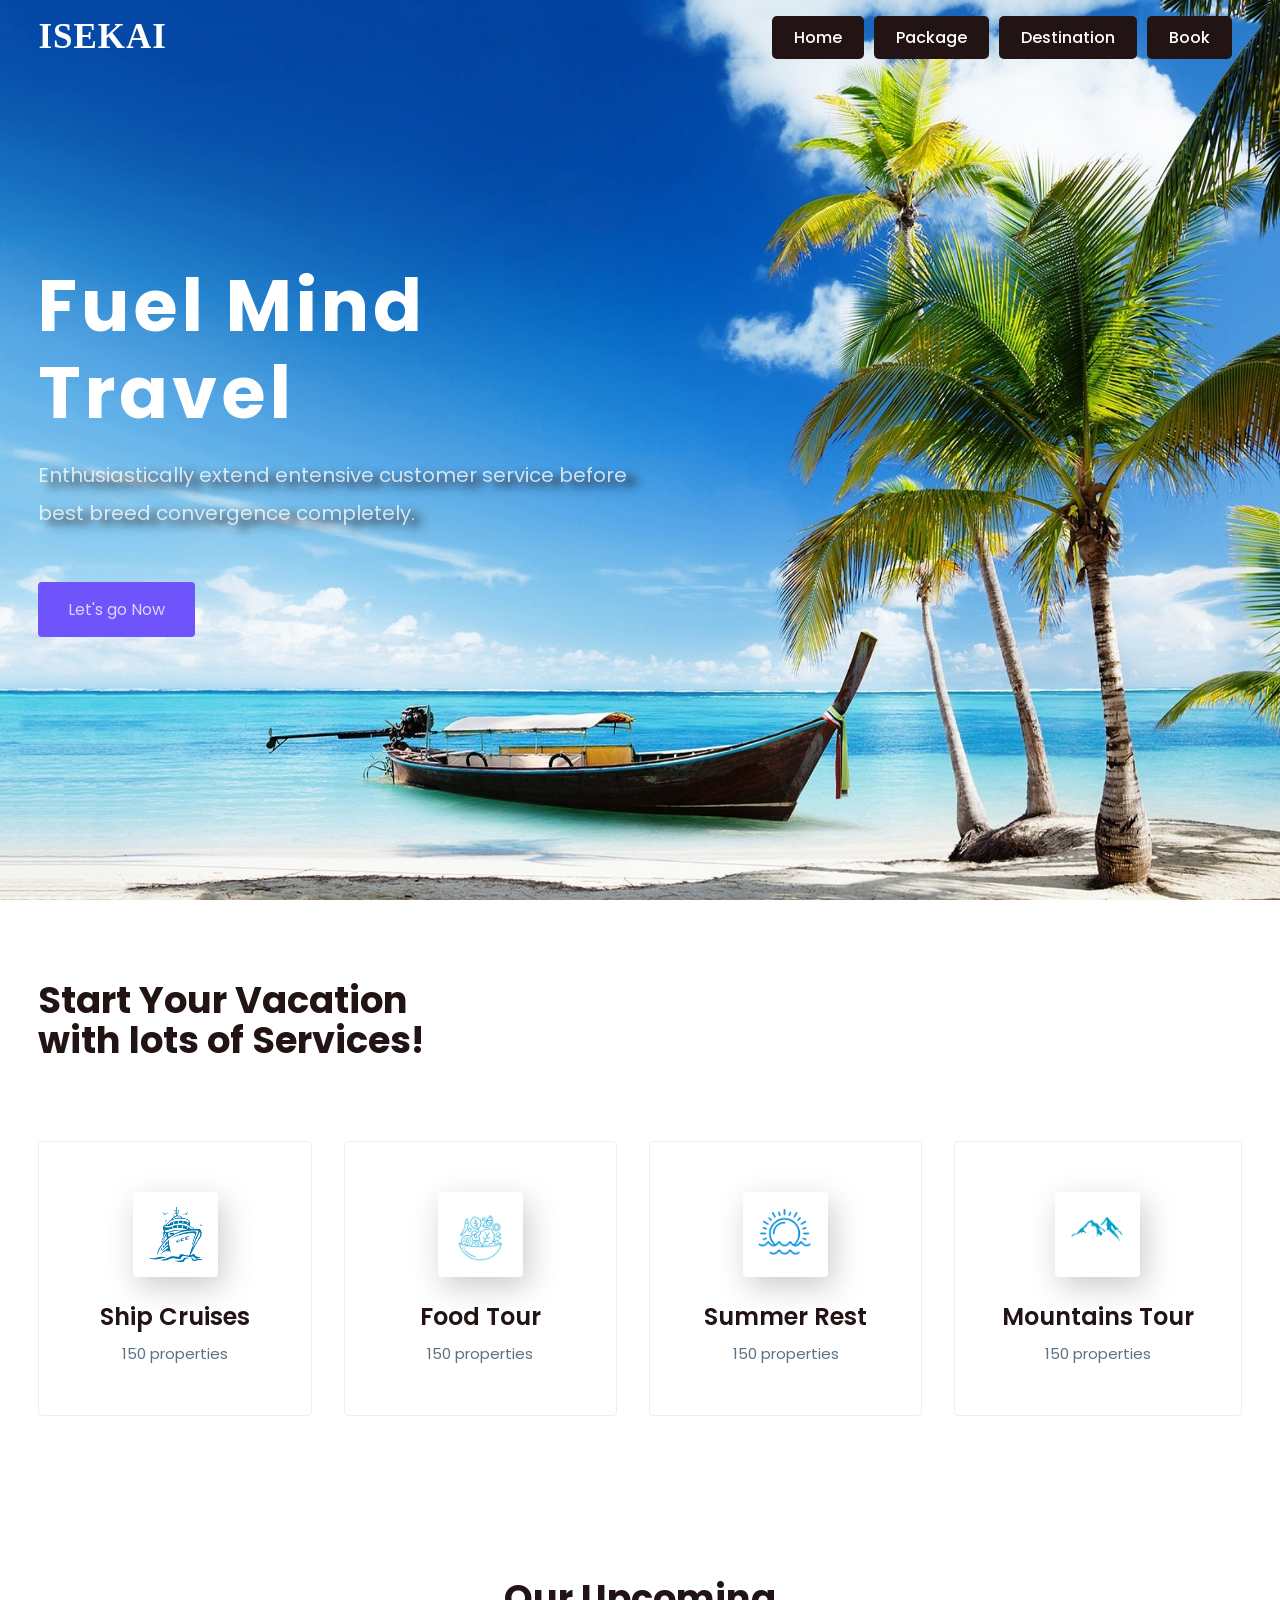
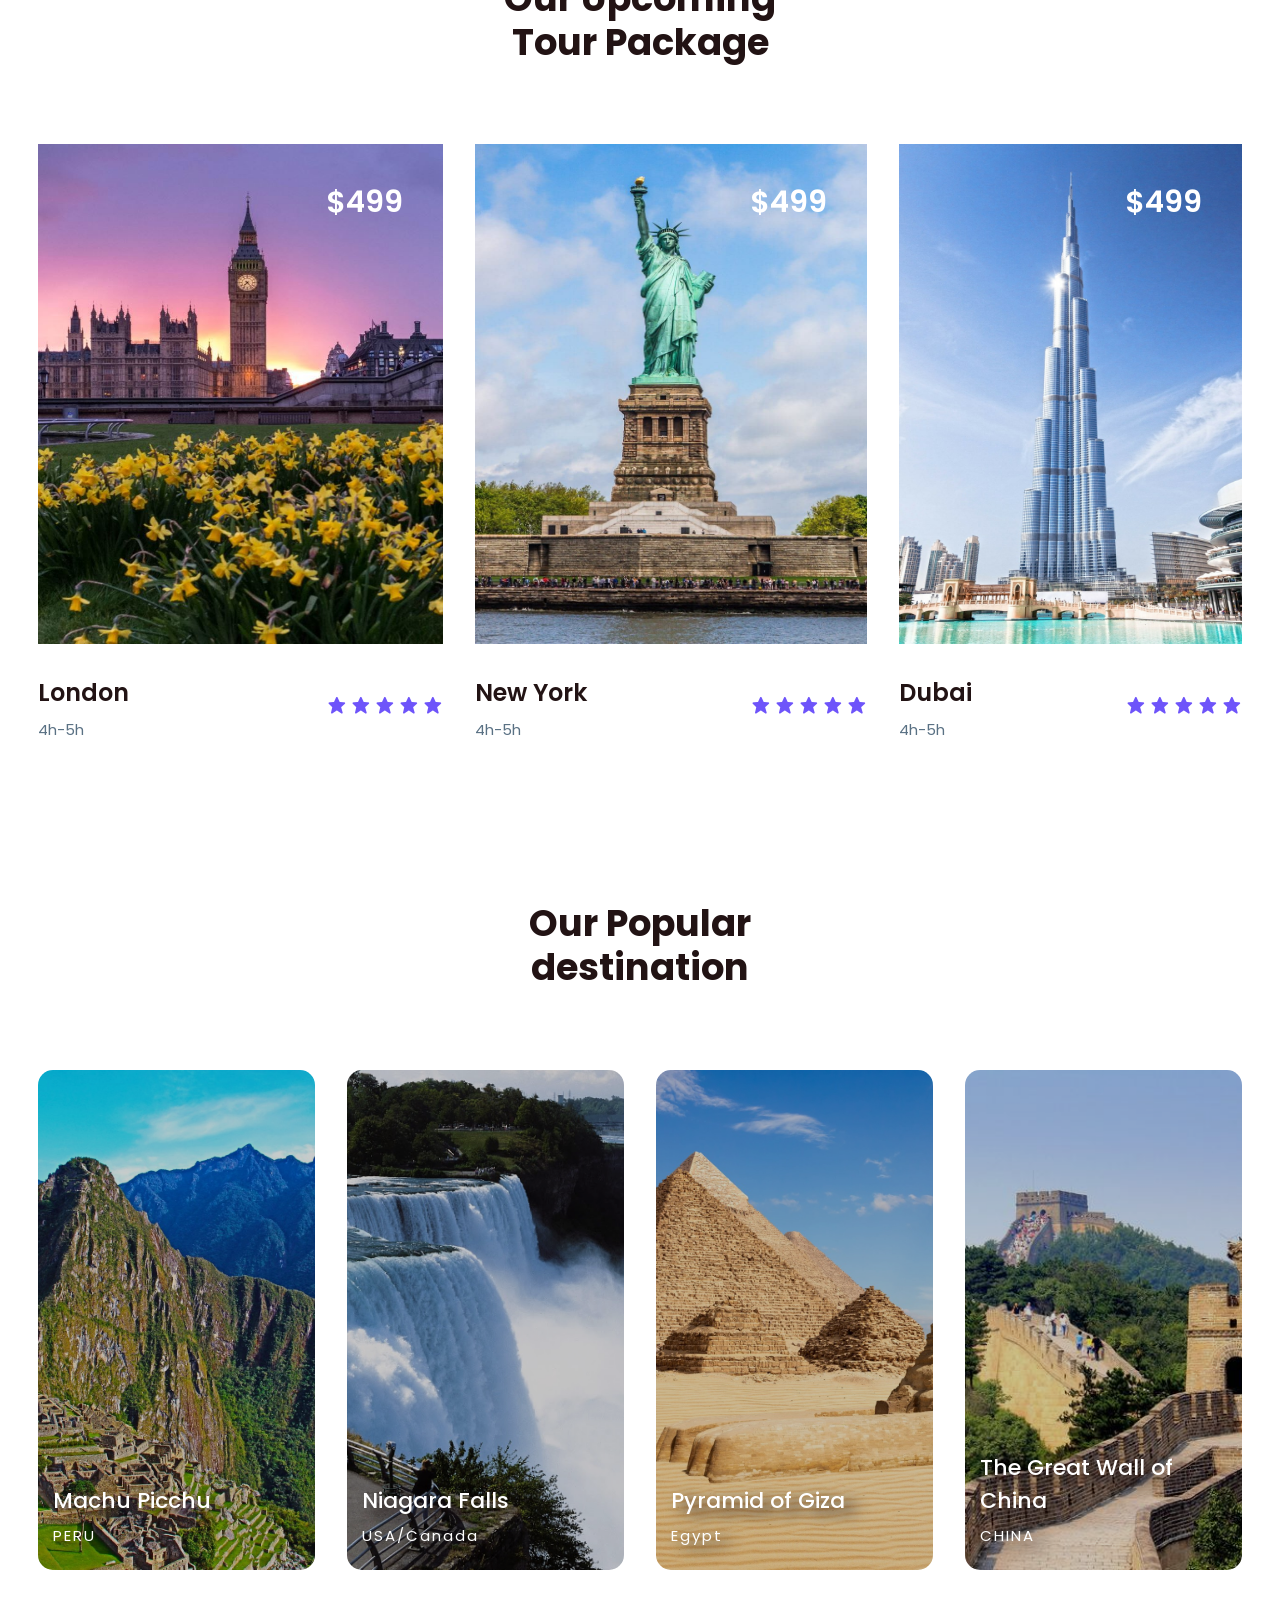
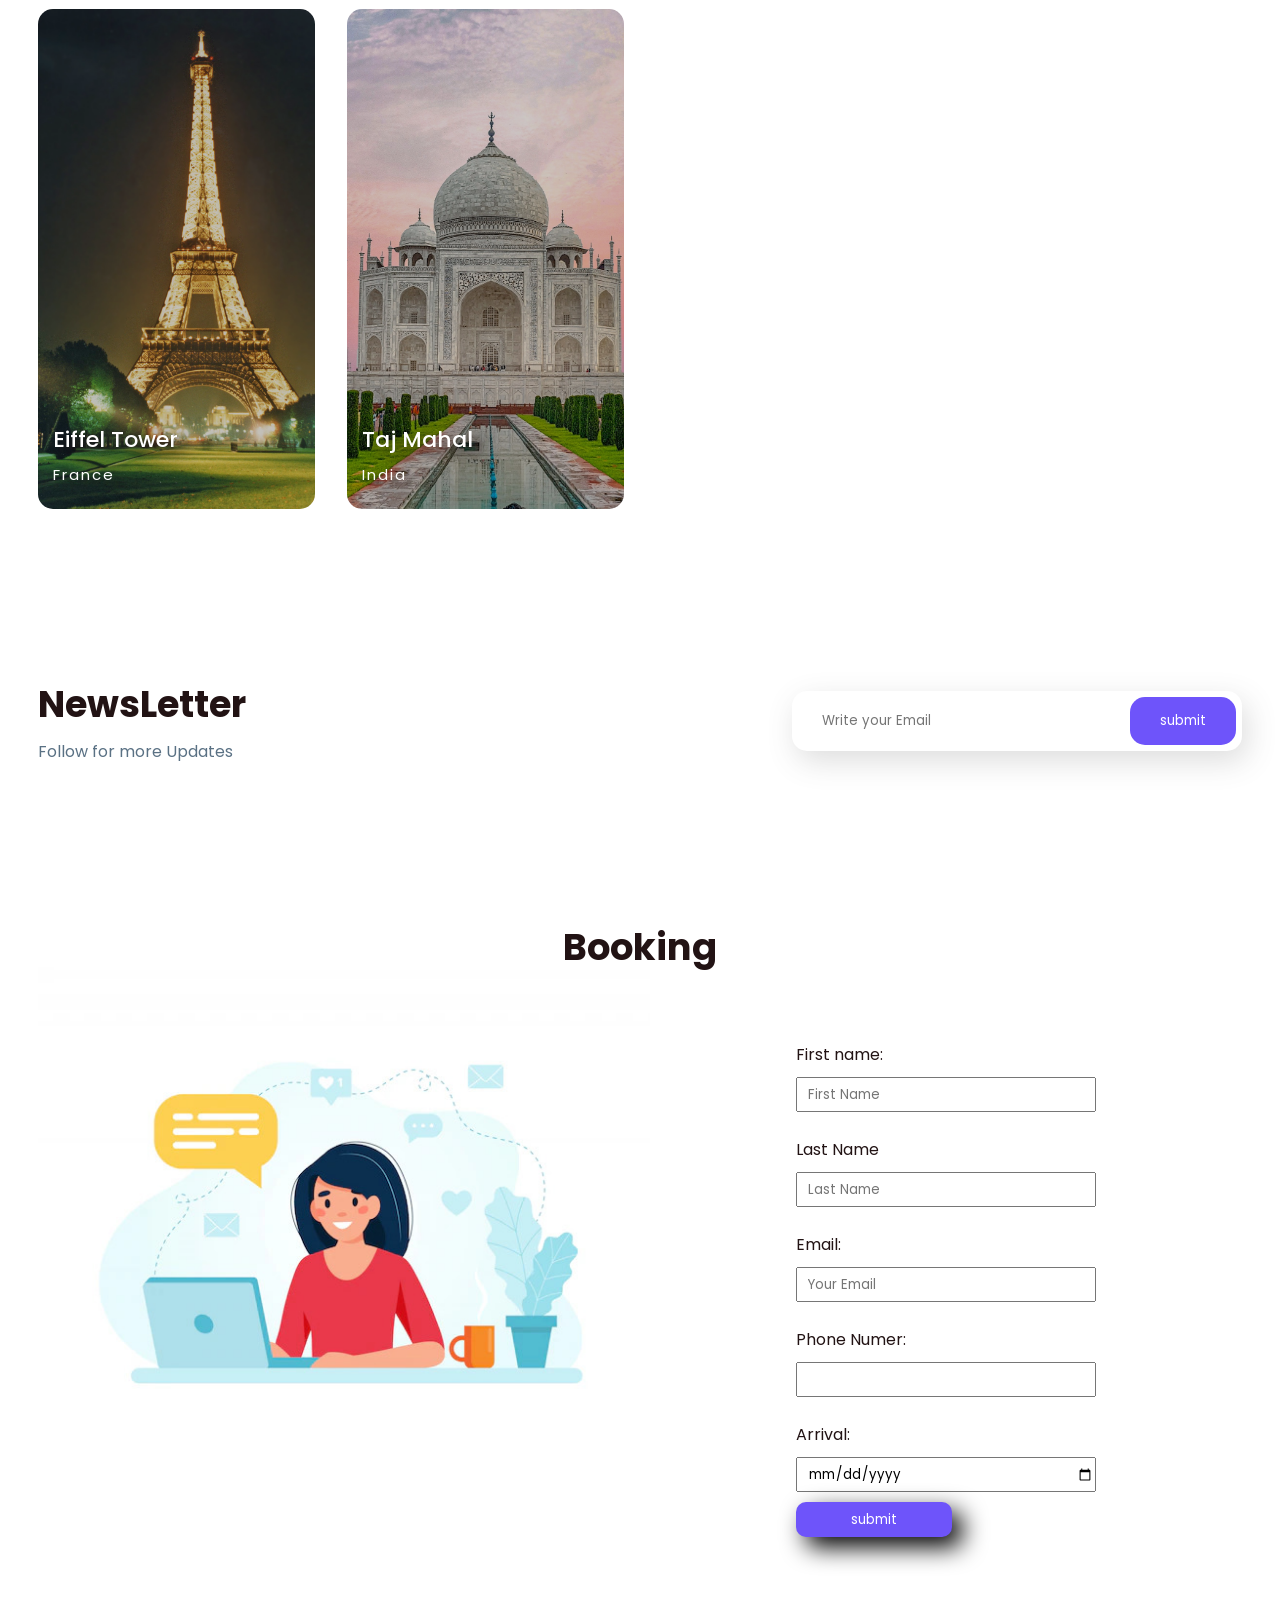
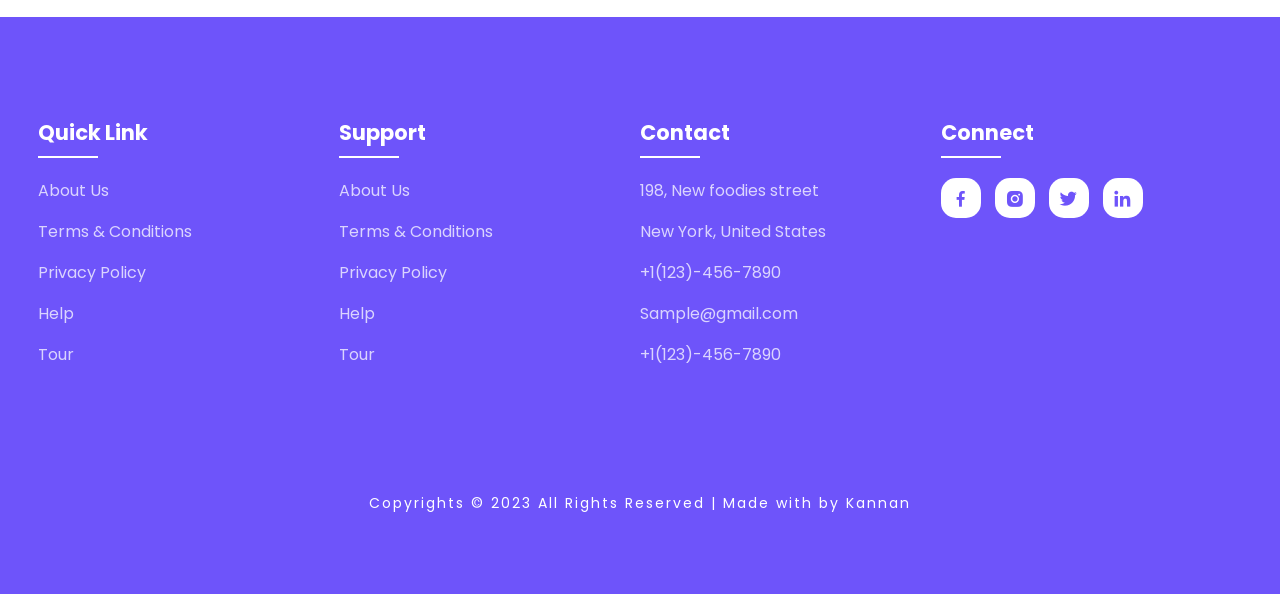
<file: index.html>
<!DOCTYPE html>
<html lang="en">

<head>
    <meta charset="UTF-8">
    <meta name="viewport" content="width=device-width, initial-scale=1.0">
    <title>Tour</title>

    <link rel="stylesheet" href="style.css">
    <link rel="stylesheet" href="https://unpkg.com/boxicons@latest/css/boxicons.min.css">
    <link rel="preconnect" href="https://fonts.googleapis.com">
    <link rel="preconnect" href="https://fonts.gstatic.com" crossorigin>
    <link href="https://fonts.googleapis.com/css2?family=Paytone+One&family=Poppins:wght@100;200;300;400;500;600;700;800;900&display=swap" rel="stylesheet">
</head>

<body>
    <!-- header section -->
    <header>

        <a href="#" class="logo">isekai</a>
        <div class="bx bx-menu" id="menu-icon"></div>

        <ul class="nav-bar">
            <li><a href="#home">home</a></li>
            <li><a href="#package">package</a></li>
            <li><a href="#destination">destination</a></li>
            <li><a href="#contact">book</a></li>
        </ul>

    </header>

    <!-- main section -->
    <section class="home" id="home">
        <div class="home-text">
            <h1>Fuel Mind <br> Travel</h1>
            <p>Enthusiastically extend entensive customer service before <br> best breed convergence completely. </p>
            <a href="#" class="home-btn">Let's go Now</a>
        </div>
    </section>

    <!-- containers -->
    <section class="container">
        <div class="text">
            <h2>Start Your Vacation <br> with lots of Services! </h2>
        </div>

        <div class="row-item">
            <div class="container-box">
                <div class="container-img">
                    <img src="./images/trip1.png" alt="">
                </div>
                <h4>Ship Cruises</h4>
                <p>150 properties</p>
            </div>

            <div class="container-box">
                <div class="container-img">
                    <img src="./images/trip2.png" alt="">
                </div>
                <h4>Food Tour</h4>
                <p>150 properties</p>
            </div>

            <div class="container-box">
                <div class="container-img">
                    <img src="./images/trip3.png" alt="">
                </div>
                <h4>Summer Rest</h4>
                <p>150 properties</p>
            </div>

            <div class="container-box">
                <div class="container-img">
                    <img src="./images/trip4.png" alt="">
                </div>
                <h4>Mountains Tour</h4>
                <p>150 properties</p>
            </div>

        </div>
    </section>

    <!-- packages section -->
    <section class="package" id="package">
        <div class="title">
            <h2>Our Upcoming <br> Tour Package </h2>
        </div>

        <div class="package-conatiner">
            <div class="box">
                <div class="thum">
                    <img src="./images/package1.jpg" alt="">
                    <h3>$499</h3>
                </div>

                <div class="dest-content">
                    <div class="location">
                        <h4>London</h4>
                        <p>4h-5h</p>
                    </div>
                    <div class="stars">
                        <a href="#"><i class='bx bxs-star'></i></a>
                        <a href="#"><i class='bx bxs-star'></i></a>
                        <a href="#"><i class='bx bxs-star'></i></a>
                        <a href="#"><i class='bx bxs-star'></i></a>
                        <a href="#"><i class='bx bxs-star'></i></a>
                    </div>
                </div>
            </div>

            <div class="box">
                <div class="thum">
                    <img src="./images/package2.jpg" alt="">
                    <h3>$499</h3>
                </div>

                <div class="dest-content">
                    <div class="location">
                        <h4>New York</h4>
                        <p>4h-5h</p>
                    </div>
                    <div class="stars">
                        <a href="#"><i class='bx bxs-star'></i></a>
                        <a href="#"><i class='bx bxs-star'></i></a>
                        <a href="#"><i class='bx bxs-star'></i></a>
                        <a href="#"><i class='bx bxs-star'></i></a>
                        <a href="#"><i class='bx bxs-star'></i></a>
                    </div>
                </div>
            </div>

            <div class="box">
                <div class="thum">
                    <img src="./images/package3.jpg" alt="">
                    <h3>$499</h3>
                </div>

                <div class="dest-content">
                    <div class="location">
                        <h4>Dubai</h4>
                        <p>4h-5h</p>
                    </div>
                    <div class="stars">
                        <a href="#"><i class='bx bxs-star'></i></a>
                        <a href="#"><i class='bx bxs-star'></i></a>
                        <a href="#"><i class='bx bxs-star'></i></a>
                        <a href="#"><i class='bx bxs-star'></i></a>
                        <a href="#"><i class='bx bxs-star'></i></a>
                    </div>
                </div>
            </div>

        </div>
    </section>

    <!-- destination section -->
    <section class="destination" id="destination">
        <div class="title">
            <h2>Our Popular <br> destination </h2>
        </div>

        <div class="destination-content">
            <div class="col-content">
                <img src="./images/destin1.jpg" alt="">
                <h5>Machu Picchu</h5>
                <p>PERU</p>
            </div>

            <div class="col-content">
                <img src="./images/destin2.jpg" alt="">
                <h5>Niagara Falls</h5>
                <p>USA/Canada</p>
            </div>

            <div class="col-content">
                <img src="./images/destin3.jpg" alt="">
                <h5>Pyramid of Giza</h5>
                <p>Egypt</p>
            </div>

            <div class="col-content">
                <img src="./images/destin4.jpg" alt="">
                <h5>The Great Wall of China</h5>
                <p>CHINA</p>
            </div>

            <div class="col-content">
                <img src="./images/destin5.jpg" alt="">
                <h5>Eiffel Tower</h5>
                <p>France</p>
            </div>

            <div class="col-content">
                <img src="./images/destin6.jpg" alt="">
                <h5>Taj Mahal</h5>
                <p>India</p>
            </div>
        </div>
    </section>

    <!-- newsletter -->
    <section class="newsletter">
        <div class="news-text">
            <h2>NewsLetter</h2>
            <p>Follow for more Updates</p>
        </div>

        <div class="send">
            <form action="get">
                <input type="email" placeholder="Write your Email" required>
                <input type="submit" value="submit">
            </form>
        </div>
    </section>

    <!-- booking section -->
    <section class="book">
        <div class="book-container">
            <div class="title">
                <h2>Booking</h2>
            </div>
            <div class="msg-img">
                <img src="./images/msg.jpg" alt="">

                <form action="get">
                    <label for="first-name">First name: </label><input type="text" name="first-name" placeholder="First Name" required>
                    <label for="last-name">Last Name</label><input type="text" name="last-name" placeholder="Last Name" required>
                    <label for="email">Email: </label><input type="email" name="email" placeholder="Your Email" required>
                    <label for="ph-no">Phone Numer: </label><input type="number" name="number" required>
                    <label for="date">Arrival: </label><input type="date" name="date" required>
                    <input type="submit" value="submit" class="submit">
                </form>
            </div>
        </div>
    </section>

    <!-- footer -->
    <section id="contact">
        <div class="footer">
            <div class="main">
                <div class="list">
                    <h4>Quick Link</h4>
                    <ul>
                        <li><a href="#">About Us</a></li>
                        <li><a href="#">Terms & Conditions</a></li>
                        <li><a href="#">Privacy Policy</a></li>
                        <li><a href="#">Help</a></li>
                        <li><a href="#">Tour</a></li>
                    </ul>
                </div>

                <div class="list">
                    <h4>Support</h4>
                    <ul>
                        <li><a href="#">About Us</a></li>
                        <li><a href="#">Terms & Conditions</a></li>
                        <li><a href="#">Privacy Policy</a></li>
                        <li><a href="#">Help</a></li>
                        <li><a href="#">Tour</a></li>
                    </ul>
                </div>

                <div class="list">
                    <h4>Contact</h4>
                    <ul>
                        <li><a href="#">198, New foodies street</a></li>
                        <li><a href="#">New York, United States</a></li>
                        <li><a href="#">+1(123)-456-7890</a></li>
                        <li><a href="#">Sample@gmail.com</a></li>
                        <li><a href="#">+1(123)-456-7890</a></li>
                    </ul>
                </div>

                <div class="list">
                    <h4>Connect</h4>
                    <div class="social">
                        <a href="#"><i class='bx bxl-facebook'></i></a>
                        <a href="#"><i class='bx bxl-instagram-alt' ></i></a>
                        <a href="#"><i class='bx bxl-twitter' ></i></a>
                        <a href="#"><i class='bx bxl-linkedin' ></i></a>
                    </div>
                </div>
            </div>
        </div>

        <div class="end-text">
            <p>Copyrights © 2023 All Rights Reserved | Made with by Kannan </p>
        </div>
    </section>

    <script src="script.js"></script>
</body>

</html>
</file>
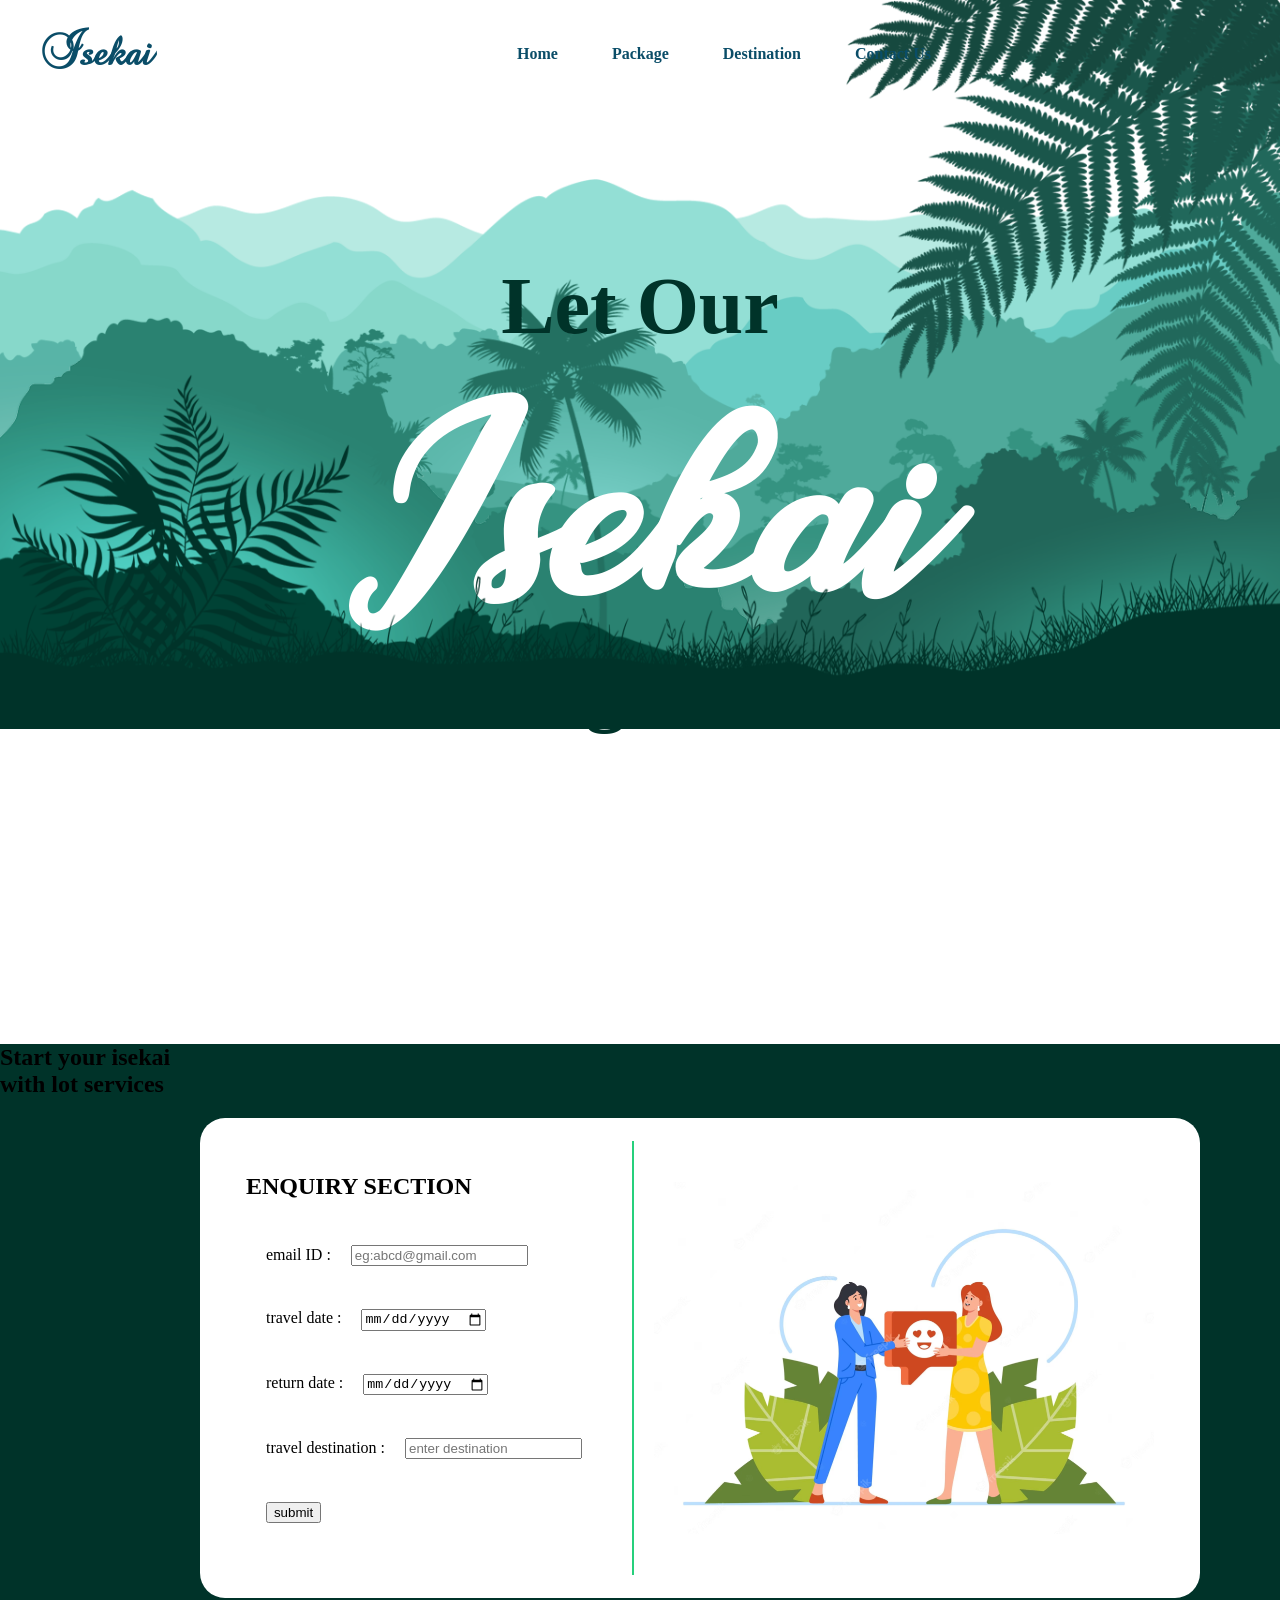
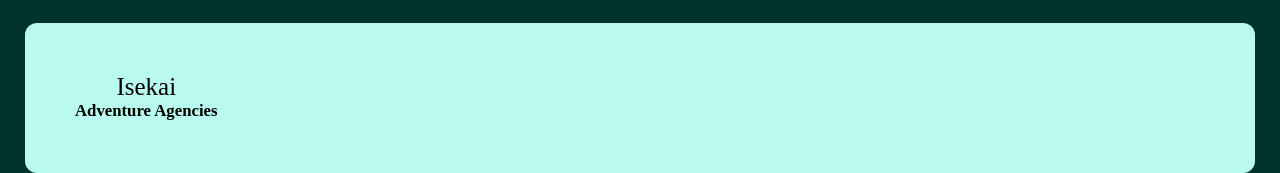
<file: codes/index.html>
<!DOCTYPE html>
<html lang="en">

<head>
    <meta charset="UTF-8">
    <meta http-equiv="X-UA-Compatible" content="IE=edge">
    <meta name="viewport" content="width=device-width, initial-scale=1.0">
    <title>Project 3</title>
    <link rel="stylesheet" href="style.css">
</head>

<body>
    <!-- navigation section -->
    <header>
        <h1 id="logo">isekai</h1>
        <nav class="navigation">
            <a href="home.html">home</a>
            <a href="#about">package</a>
            <a href="gallery.html">destination</a>
            <a href="">contact us</a>
        </nav>
    </header>

    <!-- parallax section -->
    <section class="parallax">
        <img src="/images/hill1.png" id="hill1">
        <img src="/images/hill2.png" id="hill2">
        <img src="/images/hill3.png" id="hill3">
        <img src="/images/hill4.png" id="hill4">
        <img src="/images/hill5.png" id="hill5">
        <img src="/images/tree.png" id="tree">
        <h2 id="text1">let our</h2>
        <h2 id="text">isekai</h2>
        <h2 id="text2">begins...</h2>
        <img src="/images/leaf.png" id="leaf">
        <img src="/images/plant.png" id="plant">
    </section>

    <div class="background">

        <!-- about us -->
        <section id="about">
            <h1 id="title_abt">Start your isekai <br> with lot services</h1>

            <!-- service icon -->
            <div class="services-slot">

            </div>

            <!-- upcoming packages -->
            <div class="upcoming-pack">

            </div>

            <!-- most popular distination -->
            <div class="popular-destiny">

            </div>

        </section>

        <!-- enquiry section -->
        <div class="sms">
            <form action="home.html">
                <h2>ENQUIRY SECTION</h2>
                <label for="emailid">email ID :</label><input type="email" name="email" placeholder="eg:abcd@gmail.com"
                    id="emailid"><br><br>
                <label for="date">travel date :</label><input type="date" name="date" id="date"><br><br>
                <label for="date">return date :</label><input type="date" name="date" id="date"><br><br>
                <label for="date">travel destination :</label><input type="text" placeholder="enter destination" name="date" id="place"><br><br>
                <input type="submit" value="submit">
            </form>
            <hr>
            <img src="/images/message.avif" alt="demo" id="demo">
        </div>

        <!-- footer section -->
        <div class="footer">
            <div class="company_logo">
                <p class="footer_title">isekai</p>
                <h6 class="footer_revol">adventure agencies</h6>
            </div>
        </div>
    </div>


    <script src="script.js"></script>
</body>

</html>
</file>
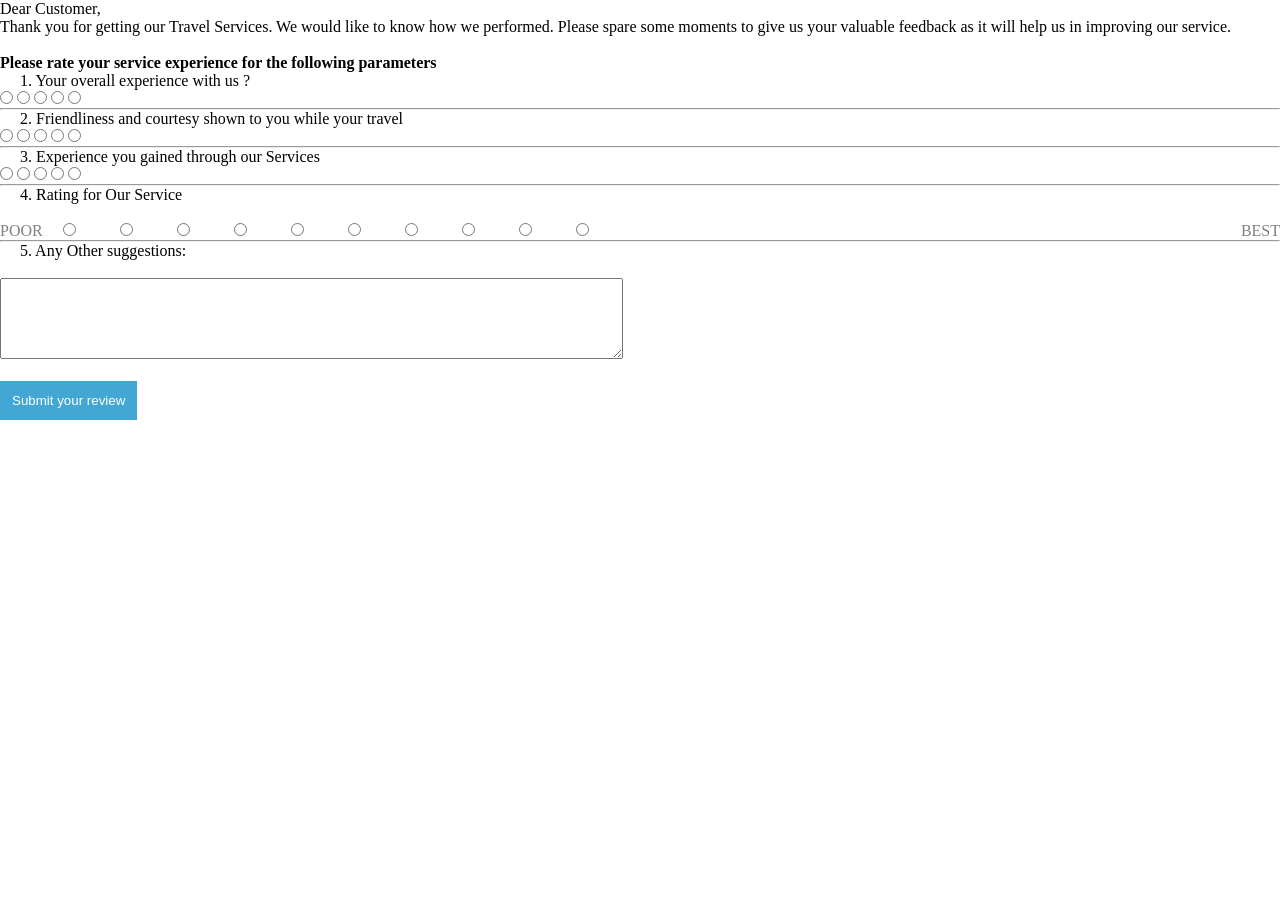
<file: codes/feedback.html>
<!DOCTYPE html>
<html lang="en">

<head>
    <meta charset="UTF-8">
    <meta http-equiv="X-UA-Compatible" content="IE=edge">
    <meta name="viewport" content="width=device-width, initial-scale=1.0">
    <title>Feedback Form</title>
    <link rel="stylesheet" href="style.css">
</head>

<body>
    <div class="feedback">
        <p>Dear Customer,<br>
            Thank you for getting our Travel Services. We would like to know how we performed. Please spare some moments
            to give us your valuable feedback as it will help us in improving our service.</p><br>

        <h4>Please rate your service experience for the following parameters</h4>

        <form method="post" action="#action-url">
            <label>1. Your overall experience with us ?</label><br>

            <span class="star-rating">
                <input type="radio" name="rating1" value="1"><i></i>
                <input type="radio" name="rating1" value="2"><i></i>
                <input type="radio" name="rating1" value="3"><i></i>
                <input type="radio" name="rating1" value="4"><i></i>
                <input type="radio" name="rating1" value="5"><i></i>
            </span>

            <div class="clear"></div>
            <hr class="survey-hr">
            <label>2. Friendliness and courtesy shown to you while your travel</label><br>
            <span class="star-rating">
                <input type="radio" name="rating2" value="1"><i></i>
                <input type="radio" name="rating2" value="2"><i></i>
                <input type="radio" name="rating2" value="3"><i></i>
                <input type="radio" name="rating2" value="4"><i></i>
                <input type="radio" name="rating2" value="5"><i></i>
            </span>

            <hr class="survey-hr">
            <label>3. Experience you gained through our Services</label><br>
            <span class="star-rating">
                <input type="radio" name="rating2" value="1"><i></i>
                <input type="radio" name="rating2" value="2"><i></i>
                <input type="radio" name="rating2" value="3"><i></i>
                <input type="radio" name="rating2" value="4"><i></i>
                <input type="radio" name="rating2" value="5"><i></i>
            </span>

            <div class="clear"></div>
            <hr class="survey-hr">
            <label>4. Rating for Our Service</label><br><br />
            <div style="color:grey">
                <span style="float:left">
                    POOR
                </span>
                <span style="float:right">
                    BEST
                </span>

            </div>
            <span class="scale-rating">
                <label value="1">
                    <input type="radio" name="rating">
                    <label style="width:100%;"></label>
                </label>
                <label value="2">
                    <input type="radio" name="rating">
                    <label style="width:100%;"></label>
                </label>
                <label value="3">
                    <input type="radio" name="rating">
                    <label style="width:100%;"></label>
                </label>
                <label value="4">
                    <input type="radio" name="rating">
                    <label style="width:100%;"></label>
                </label>
                <label value="5">
                    <input type="radio" name="rating">
                    <label style="width:100%;"></label>
                </label>
                <label value="6">
                    <input type="radio" name="rating">
                    <label style="width:100%;"></label>
                </label>
                <label value="7">
                    <input type="radio" name="rating">
                    <label style="width:100%;"></label>
                </label>
                <label value="8">
                    <input type="radio" name="rating">
                    <label style="width:100%;"></label>
                </label>
                <label value="9">
                    <input type="radio" name="rating">
                    <label style="width:100%;"></label>
                </label>
                <label value="10">
                    <input type="radio" name="rating" value="10">
                    <label style="width:100%;"></label>
                </label>
            </span>

            <div class="clear"></div>
            <hr class="survey-hr">
            <label for="m_3189847521540640526commentText">5. Any Other suggestions:</label><br /><br />
            <textarea cols="75" name="commentText" rows="5"></textarea><br>
            <br>
            <div class="clear"></div>
            <input style="background:#43a7d5;color:#fff;padding:12px;border:0" type="submit" value="Submit your review">
        </form>
    </div>
</body>

</html>
</file>
<file: style.css>
@font-face {
    font-family: palatino;
    src: url(/fonts/Palatino.ttf);
}

* {
    margin: 0;
    padding: 0;
    box-sizing: border-box;
    font-family: 'Poppins', sans-serif;
    text-decoration: none;
    list-style: none;
    scroll-behavior: smooth;
}

:root {
    --bg-color: #fff;
    --text-color: #221314;
    --second-color: #5a7184;
    --main-color: #6e54fa;
    --big-font: 6rem;
    --h2-font: 3rem;
    --p-font: 1.1rem;
}

body {
    background: var(--bg-color);
    color: var(--text-color);
}

/* header */
header {
    position: fixed;
    top: 0;
    right: 0;
    width: 100%;
    z-index: 1000;
    display: flex;
    align-items: center;
    justify-content: space-between;
    background: transparent;
    padding: 30px 10%;
    transition: ease 0.4s;
}

.logo {
    font-family: palatino;
    font-size: 35px;
    text-transform: uppercase;
    font-weight: 600;
    letter-spacing: 1px;
    color: var(--bg-color);
}

.logo .fa-solid {
    font-size: 20px;
}

/* navigation bar */

.nav-bar {
    display: flex;
    text-transform: capitalize;
}

.nav-bar a {
    font-size: var(--p-font);
    color: var(--bg-color);
    font-weight: 500;
    padding: 10px 22px;
    margin-right: 10px;
    border-radius: 5px;
    transition: ease 0.4s;
    background-color: var(--text-color);
}

.nav-bar a:hover {
    background: var(--bg-color);
    color: var(--text-color);
    box-shadow: 5px 10px 30px rgb(36, 36, 36);
}

#menu-icon {
    color: var(--bg-color);
    font-size: 35px;
    z-index: 10001;
    cursor: pointer;
    display: none;
}

/* sticky transformation */

header.sticky {
    background: var(--bg-color);
    padding: 20px 10%;
    box-shadow: rgba(33, 35, 38, 0.1) 0px 10px 10px -10px;
}

.sticky .logo {
    color: var(--text-color);
}

.sticky .nav-bar a {
    background-color: var(--bg-color);
    color: var(--text-color);
    border: 1px solid rgba(85, 85, 85, 0.3);
}

/* main section */

section {
    padding: 80px 18%;
}

.home {
    position: relative;
    width: 100%;
    height: 100vh;
    background: url(./images/background.jpg);
    background-size: cover;
    background-position: center;
    display: grid;
    grid-template-columns: repeat(1, 1fr);
    align-items: center;
}

.home-text h1 {
    font-size: var(--big-font);
    line-height: 1.2;
    color: var(--bg-color);
    font-family: 'Poppins', sans-serif;
    letter-spacing: 4px;
    margin-bottom: 20px;
}

.home-text p {
    color: #ffffffbf;
    font-size: 20px;
    font-weight: 400;
    line-height: 38px;
    margin-bottom: 50px;
    text-shadow: 10px 5px 10px#221314;
}

.home-btn {
    display: inline-block;
    font-size: 16px;
    padding: 15px 30px;
    background: var(--main-color);
    color: #ffffffbf;
    border-radius: 4px;
    transition: ease .4s;
}

.home-btn:hover {
    background: var(--bg-color);
    color: var(--text-color);
    border: 3px solid var(--main-color);
    transform: scale(1.1);
}

/* services */

.text h2 {
    font-size: var(--h2-font);
    line-height: 1.1;
}

.row-item {
    display: grid;
    grid-template-columns: repeat(auto-fit, minmax(200px, auto));
    grid-gap: 2rem;
    align-items: center;
    text-align: center;
    margin-top: 5rem;
}

.container-box {
    background: var(--bg-color);
    border: 1px solid #f0eded;
    padding: 50px 10px;
    border-radius: 4px;
    transition: all 0.5s ease;
    cursor: pointer;
}

.container-img img {
    height: 85px;
    width: 85px;
    padding: 15px;
    background: var(--bg-color);
    box-shadow: 5px 10px 30px rgba(85, 85, 85, 0.3);
    border-radius: 4px;
    margin-bottom: 15px;
    cursor: pointer;
}

.container-box h4 {
    font-size: 24px;
    font-weight: 600;
    margin-bottom: 8px;
}

.container-box p {
    font-size: 15px;
    color: var(--second-color);
}

.container-box:hover {
    box-shadow: 5px 30px 50px rgba(55, 55, 55, 0.3);
    border: 2px solid transparent;
    transform: translateY(-5px);
}

/* package */

.title {
    text-align: center;
}

.title h2 {
    font-size: var(--h2-font);
    line-height: 1.2;
}

.package-conatiner {
    display: grid;
    grid-template-columns: repeat(auto-fit, minmax(200px, auto));
    grid-gap: 2rem;
    align-items: center;
    margin-top: 5rem;
}

.thum {
    position: relative;
    transition: all .3s cubic-bezier(cubic-bezier(0.495, 0.05, 0.55, 0.95));
    will-change: filter;
    cursor: pointer;
}

.thum img {
    width: 100%;
    height: 500px;
}

.thum h3 {
    position: absolute;
    font-size: 30px;
    font-weight: 600;
    text-align: right;
    color: var(--bg-color);
    top: 36px;
    right: 40px;
}

.dest-content {
    display: flex;
    flex-wrap: wrap;
    align-items: center;
    justify-content: space-between;
    padding-top: 24px;
}

.stars i {
    color: var(--main-color);
    font-size: 20px;
}

.location h4 {
    font-size: 24px;
    font-weight: 600;
    margin-bottom: 8px;
}

.location p {
    font-size: 15px;
    color: var(--second-color);
}

.thum:hover {
    filter: brightness(100%) hue-rotate(45deg);
    transform: scale(1.04);
}

/* destination section */

.destination-content {
    display: grid;
    grid-template-columns: repeat(auto-fit, minmax(250px, auto));
    grid-gap: 2rem;
    margin-top: 5rem;
}

.col-content {
    position: relative;
}

.col-content img {
    width: 100%;
    height: 500px;
    object-fit: cover;
    border-radius: 15px;
    filter: brightness(80%);
    transition: all .3s cubic-bezier(cubic-bezier(0.495, 0.05, 0.55, 0.95));
    will-change: filter;
}

.col-content h5 {
    position: absolute;
    font-size: 22px;
    font-weight: 500;
    color: var(--bg-color);
    left: 15px;
    bottom: 60px;
    text-shadow: #221314 10px 6px 15px;
}

.col-content p {
    position: absolute;
    font-size: 15px;
    color: var(--bg-color);
    left: 15px;
    bottom: 30px;
    letter-spacing: 2px;
    text-shadow: #221314 10px 6px 15px;
}

.col-content img:hover {
    filter: brightness(100%) hue-rotate(45deg);
    transform: scale(1.04);
    cursor: pointer;
}

/* newsletter section */
.newsletter {
    display: flex;
    flex-wrap: wrap;
    align-items: center;
    justify-content: space-between;
    grid-gap: 3rem;
}

.news-text h2 {
    font-size: var(--h2-font);
    margin-bottom: 5px;
}

.news-text p {
    font-size: var(--p-font);
    color: var(--second-color);
    line-height: 30px;
}

.newsletter form {
    max-width: 100%;
    width: 450px;
    position: relative;
}

.newsletter form input:first-child {
    display: inline-block;
    width: 100%;
    padding: 20px 150px 20px 30px;
    box-shadow: 5px 10px 30px rgba(85, 85, 85, 0.2);
    outline: none;
    border: none;
    border-radius: 15px;
}

.newsletter form input:last-child {
    display: inline-block;
    position: absolute;
    outline: none;
    border: none;
    border-radius: 15px;
    padding: 14px 30px;
    background: var(--main-color);
    color: var(--bg-color);
    top: 6px;
    right: 6px;
    cursor: pointer;
}

/* booking */

.book-container h2 {
    font-size: var(--h2-font);
    line-height: 1.1;
}

.msg-img {
    display: grid;
    grid-template-columns: repeat(auto-fit, minmax(250px, auto));
}

.msg-img form {
    display: grid;
    margin-top: 50px;
}

.msg-img form label {
    margin-top: 25px;
}

.msg-img form input {
    margin-top: 10px;
    height: 35px;
    width: 300px;
    padding-left: 10px;
}

.msg-img form .submit{
    border-radius: 10px;
    width: 35%;
    padding: 0;
    background: var(--main-color);
    color: var(--bg-color);
    border: none;
    box-shadow: 10px 10px 25px #000;
    cursor: pointer;
}


/* footer */
#contact {
    background: var(--main-color);
}

.main {
    display: flex;
    flex-wrap: wrap;
}

.footer {
    padding: 20px 0;
}

.list {
    width: 25%;
}

.list h4 {
    font-size: 21px;
    color: var(--bg-color);
    margin-bottom: 30px;
    position: relative;
}

.list h4::before {
    content: "";
    position: absolute;
    height: 2px;
    width: 60px;
    left: 0;
    bottom: -10px;
    background: var(--bg-color);
}

.list ul li:not(last-child) {
    margin-bottom: 16px;
}

.list ul li a {
    color: #ffffffbf;
    font-size: var(--p-font);
    display: block;
    transition: all 0.3s;
}

.list ul li a:hover {
    color: var(--bg-color);
    transform: translateX(14px);
}

.social a {
    height: 40px;
    width: 40px;
    background: var(--bg-color);
    color: var(--main-color);
    display: inline-flex;
    align-items: center;
    justify-content: center;
    font-size: 21px;
    border-radius: 15px;
    transition: .3s;
    margin-right: 10px;
}

.list .social a:hover {
    transform: scale(1.1);
}

.end-text {
    text-align: center;
    padding-top: 90px;
}

.end-text p {
    color: var(--bg-color);
    font-size: 14px;
    letter-spacing: 2px;
}

/* media adjustment */
@media (max-width: 1400px) {
    header {
        padding: 17px 3%;
        transition: 0.2s;
    }

    header .sticky {
        padding: 10px 3%;
        transition: .3s;
    }

    section {
        padding: 80px 3%;
        transition: .2s;
    }

    :root {
        --big-font: 4.5rem;
        --h2-font: 2.3rem;
        --p-font: 1rem;
        transition: .2s;
    }
    .msg-img img{
        height: 500px;
    }
}

@media (max-width: 1040px) {
    #menu-icon {
        display: block;
    }

    .sticky #menu-icon {
        color: var(--text-color);
    }

    .home {
        height: 88vh;
    }

    .nav-bar {
        position: absolute;
        top: 0;
        right: -100%;
        width: 270px;
        height: 120vh;
        background: var(--main-color);
        display: flex;
        flex-direction: column;
        align-items: center;
        padding: 150px 30px;
        transition: all 0.5s;
    }

    .nav-bar a {
        display: block;
        margin: 1.2rem 0;
        background: transparent;
    }

    .sticky .nav-bar a {
        background: transparent;
        color: var(--bg-color);
        border: none;
    }

    .sticky .nav-bar a:hover {
        color: var(--text-color);
        background: var(--bg-color);
    }

    .open {
        right: 0;
    }

    .list {
        width: 50%;
        margin-bottom: 12px;
    }
    .msg-img img{
        height: calc(250px);
    }
    
}

@media (max-width: 575px) {
    .list {
        width: 100%;
    }

    .newsletter form {
        width: 350px;
    }

    :root {
        --big-font: 3.8rem;
        --h2-font: 1.8rem;
        transition: all 0.2s;
    }

    .text {
        text-align: center;
    }

    .home {
        height: 85vh;
        transition: 0.3s;
    }
    .msg-img img{
        display: none;
    }
}
</file>
<file: codes/style.css>
* {
  margin: 0;
}

@font-face {
  font-family: cassandra;
  src: url(/font/cassandra_2/Cassandra.ttf);
}

@font-face {
  font-family: brock;
  src: url(/font/brock/BrockScript.ttf);
}

body {
  background: #fff;
  min-height: 100vh;
  overflow-x: hidden;
  scroll-snap-stop: 100vh;
}

header {
  position: absolute;
  top: 0;
  left: 0;
  width: 100%;
  display: flex;
  justify-content: flex-start;
  align-items: center;
  z-index: 100;
}

#logo {
  padding: 20px 40px;
  text-transform: capitalize;
  color: #0A4D68;
  font-family: brock;
  font-size: 40px;
  pointer-events: none;
  margin-right: 300px;
}

.navigation a {
  text-decoration: none;
  color: #0A4D68;
  padding: 6px 15px;
  border-radius: 20px;
  margin: 0 10px;
  font-weight: 600;
  text-transform: capitalize;
}

.navigation a:hover {
  background-color: #FEFF86;
  color: #0B2447;
  padding: 20px;
  border-radius: 7px;
  text-align: center;
  transition: all 0.2s ease-in;
  align-items: center;
  justify-content: center;
}

@media (max-width:750px) {
  #logo {
    font-size: 25px;
    margin-right: 85px;
  }

  .navigation a {
    font-size: 15px;
    padding: 0;
  }

  .navigation a:hover {
    padding: 10px;
  }
}

.background {
  position: relative;
  background: #003329;
}

@media (max-height:1500px) {
  .background {
    margin-top: 9rem;
  }
}


@media (max-width:750px) {
  .welcome {
    margin-left: -110px;
  }

  .welcome span {
    font-size: 25px;
  }

  .message {
    margin-left: 100px;
  }
}

#text {
  position: absolute;
  text-transform: capitalize;
  font-size: 12rem;
  color: #fff;
  font-family: cassandra;
  padding-top: 12rem;
}

#text1 {
  position: absolute;
  text-transform: capitalize;
  font-size: 5rem;
  color: #003329;
  margin-top: -18rem;
}

#text2 {
  position: absolute;
  text-transform: capitalize;
  font-size: 5rem;
  color: #003329;
  margin-bottom: -30rem;
}

/* parallax */
.parallax {
  position: relative;
  display: flex;
  justify-content: center;
  align-items: center;
  height: 100vh;
}

.parallax img {
  position: absolute;
  top: 0;
  left: 0;
  width: 100%;
  pointer-events: none;
}

#text {
  font-size: 10rem;
}

@media (max-width:750px) {

  .parallax img {
    height: 100vh;
  }

  #text {
    font-size: 8rem;
  }

  #text1 {
    font-size: 4rem;
  }

  #text2 {
    font-size: 4rem;
  }
}

/* service */

@media(max-width:750px) {
  .background {
    position: relative;
    background: #003329;
    margin-top: 0;
  }

  .service {
    height: 100px;
    padding-left: 0;
    padding-right: 0;
  }

  .service img {
    padding: 0;
    margin-left: -80px;
  }

  #years {
    margin-left: 5px;
  }
}

/* footer section */

.footer {
  background-color: #b8fbee;
  height: 150px;
  margin: 25px;
  margin-bottom: 0;
  border-radius: 12px;
  display: flex;
}

.footer .company_logo{
  text-transform: capitalize;
  text-align: center;
  font-size: 25px;
  padding: 50px;
}

/* enquiry section */

.sms {
  position: relative;
  margin: 20px 200px;
  background: #fff;
  height: 30rem;
  display: flex;
  width: 1000px;
  justify-content: center;
  align-items: center;
  border-radius: 25px;
}

.sms input,
label {
  margin-top: 25px;
  margin-left: 20px;
}

#demo {
  width: 500px;
  margin-left: 20px;
}

.sms hr {
  border: 1px solid #26D07C;
  margin-left: 50px;
  height: 90%;
}

.sms h2 {
  margin-top: -20px;
  padding-bottom: 20px;

}

@media (max-width: 480px) {
  textarea {
    width: 280px;
    margin: 5px auto;
  }
}
</file>
